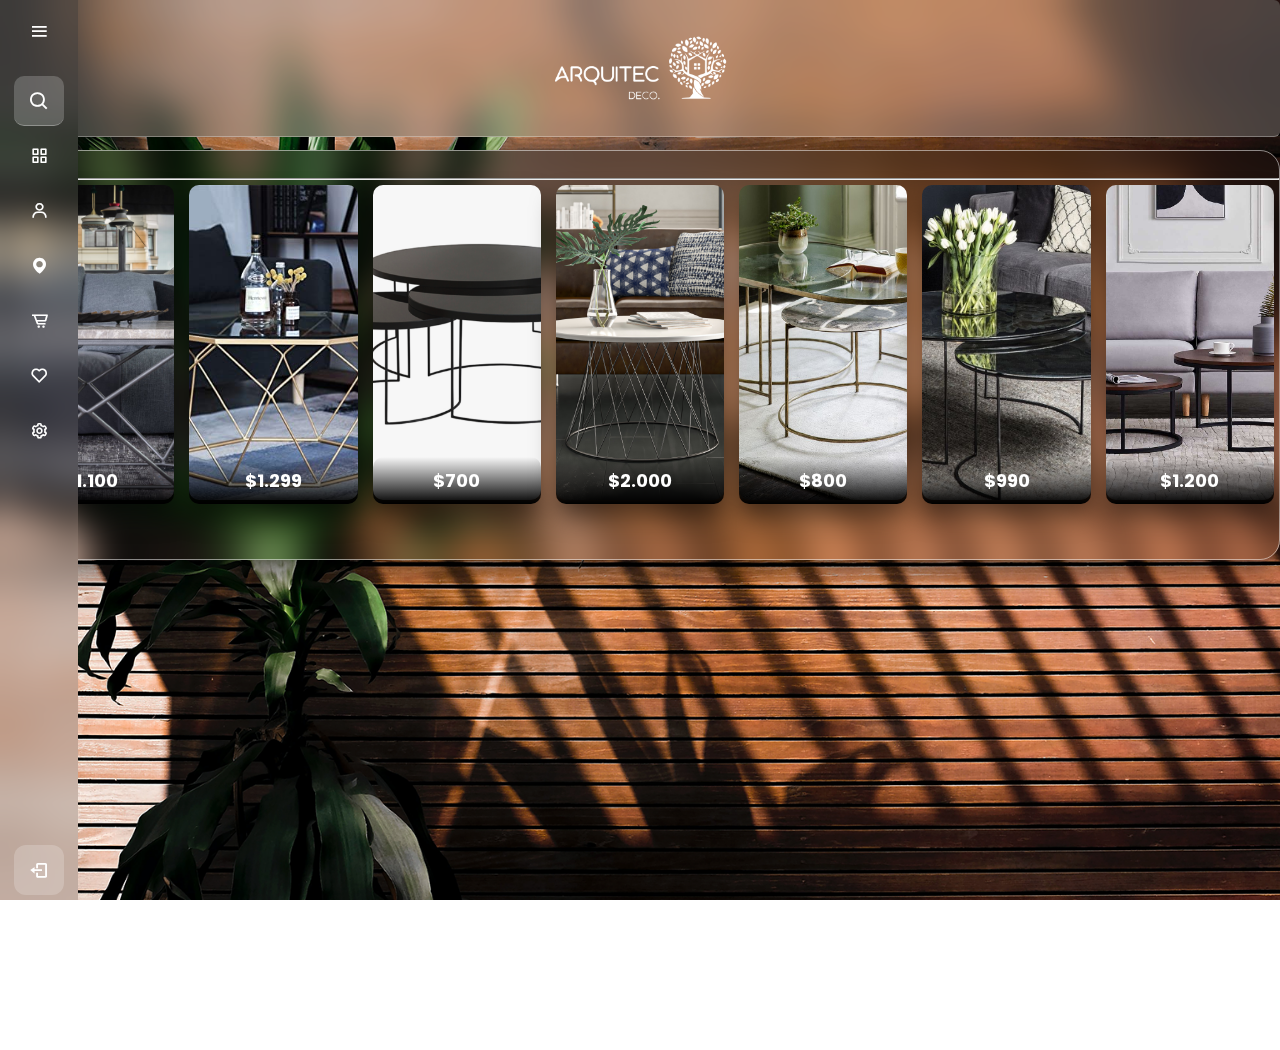
<file: mesas.html>
<!DOCTYPE html>
<html lang="en" dir="ltr">

<head>
    <title>Arqui.Deco</title>

    <meta charset="UTF-8">
    <meta http-equiv="X-UA-Compatible" content="IE=edge">
    <meta name="viewport" content="width=device-width, initial-scale=1.0">
    <link rel="stylesheet" href="./css/style.css">
    <script src="js/scrollreveal.js"></script>
    <!-- Boxicons CDN link -->
    <link href='https://unpkg.com/boxicons@2.0.7/css/boxicons.min.css' rel='stylesheet'>
        
    <!-- google fonts -->
    <link rel="preconnect" href="https://fonts.googleapis.com">
<link rel="preconnect" href="https://fonts.gstatic.com" crossorigin>
<link href="https://fonts.googleapis.com/css2?family=Poppins:wght@100&family=Quicksand&display=swap" rel="stylesheet">
    <!--bootstrap-->
    <link href="https://cdn.jsdelivr.net/npm/bootstrap@5.0.1/dist/css/bootstrap.min.css" rel="stylesheet"
        integrity="sha384-+0n0xVW2eSR5OomGNYDnhzAbDsOXxcvSN1TPprVMTNDbiYZCxYbOOl7+AMvyTG2x" crossorigin="anonymous">

</head>

<body>



    <header class="header">
        <div class="logo">
            <img class=" item_logo " src="img/logotipo.png" alt="">
        </div>
    </header>

    <!-- loader -->
    <div class="inicio_logo2" id="loader">
        <img class="logo2" src="./img/logotipo3.png" alt="">

        <div class="loader-container ">
            <div class="loader1" style="
        width: 380px;   height: 380px;">
            </div>
        </div>
    </div>
    <!-- fin loader -->



    <!--Sidebar-->

    <body>
        <div class="sidebar">
            <div class="logo_content">
                <div class="logo">
                    <img class="mini-logo" src="img/mini-logo.png" alt="">
                </div>
                <i class='bx bx-menu' id="btn"></i>
            </div>
            <ul class="nav_list">
                <li>
                    <i class='bx bx-search'></i>
                    <input type="text" placeholder="Buscar...">
                    <span class="tooltip">Buscar</span>
                </li>
                <li>
                    <a href="#">
                        <i class='bx bx-grid-alt'></i>
                        <span class="links_name">Articulos</span>
                    </a>
                    <span class="tooltip">Articulos</span>
                </li>
                <li>
                    <a href="#">
                        <i class='bx bx-user'></i>
                        <span class="links_name">Usuario</span>
                    </a>
                    <span class="tooltip">Usuario</span>
                </li>
                <li>
                    <a href="#">
                        <i class='bx bxs-map' ></i>
                        <span class="links_name">Encuentranos</span>
                    </a>
                    <span class="tooltip">Encuentranos</span>
                </li>
                <li>
                    <a href="#">
                        <i class='bx bx-cart-alt'></i>
                        <span class="links_name">Carrito</span>
                    </a>
                    <span class="tooltip">Carrito</span>
                </li>
                <li>
                    <a href="#">
                        <i class='bx bx-heart'></i>
                        <span class="links_name">Favorito</span>
                    </a>
                    <span class="tooltip">Favorito</span>
                </li>
                <li>
                    <a href="#">
                        <i class='bx bx-cog'></i>
                        <span class="links_name">Configuracion</span>
                    </a>
                    <span class="tooltip">Configuracion</span>
                </li>
            </ul>
            <div class="profile_content">
                <div class="profile">
                    <div class="profile_details">
                        <img src="img/perfil.jpg" aklt="">
                        <div class="name_job">
                            <div class="name">Yamil Riera</div>
                            <div class="job">Web Designer</div>
                        </div>
                    </div>
                    <i class='bx bx-log-out' id="log_out"></i>
                </div>
            </div>
        </div>
        

      
    <!-- fin Sidebar -->



    <!-- articulos mesas -->
    <div class="container articulos">
        <section id="mesas">
            <h5 class="title">mesas</h5>
            <hr>

            <div class="gallery-container">

                <div class="gallery__item">
                    <img src="img/mesas/mesa 1.jpeg" alt="" class="gallery__img">
                    <h5 class="gallery__title"> $1.100 </h5>
                </div>

                <div class="gallery__item">
                    <img src="img/mesas/mesa 2.jpg" alt="" class="gallery__img">
                    <h5 class="gallery__title"> $1.299 </h5>
                </div>

                <div class="gallery__item">
                    <img src="img/mesas/mesa 3.png" alt="" class="gallery__img">
                    <h5 class="gallery__title"> $700 </h5>
                </div>

                <div class="gallery__item">
                    <img src="img/mesas/mesa 4.jpg" alt="" class="gallery__img">
                    <h5 class="gallery__title">$2.000 </h5>
                </div>

                <div class="gallery__item">
                    <img src="img/mesas/mesa 5.jpg" alt="" class="gallery__img">
                    <h5 class="gallery__title">$800 </h5>
                </div>

                <div class="gallery__item">
                    <img src="img/mesas/mesa 6.jpg" alt="" class="gallery__img">
                    <h5 class="gallery__title">$990 </h5>
                </div>

                <div class="gallery__item">
                    <img src="img/mesas/mesa 7.jpg" alt="" class="gallery__img">
                    <h5 class="gallery__title">$1.200 </h5>
                </div>
            </div>
    </div>
    <!--fin mesas-->






    <script src="https://cdn.jsdelivr.net/npm/bootstrap@5.0.1/dist/js/bootstrap.bundle.min.js"
        integrity="sha384-gtEjrD/SeCtmISkJkNUaaKMoLD0//ElJ19smozuHV6z3Iehds+3Ulb9Bn9Plx0x4"
        crossorigin="anonymous"></script>
    <script src="js/index.js"></script>


</body>

</html>
</file>
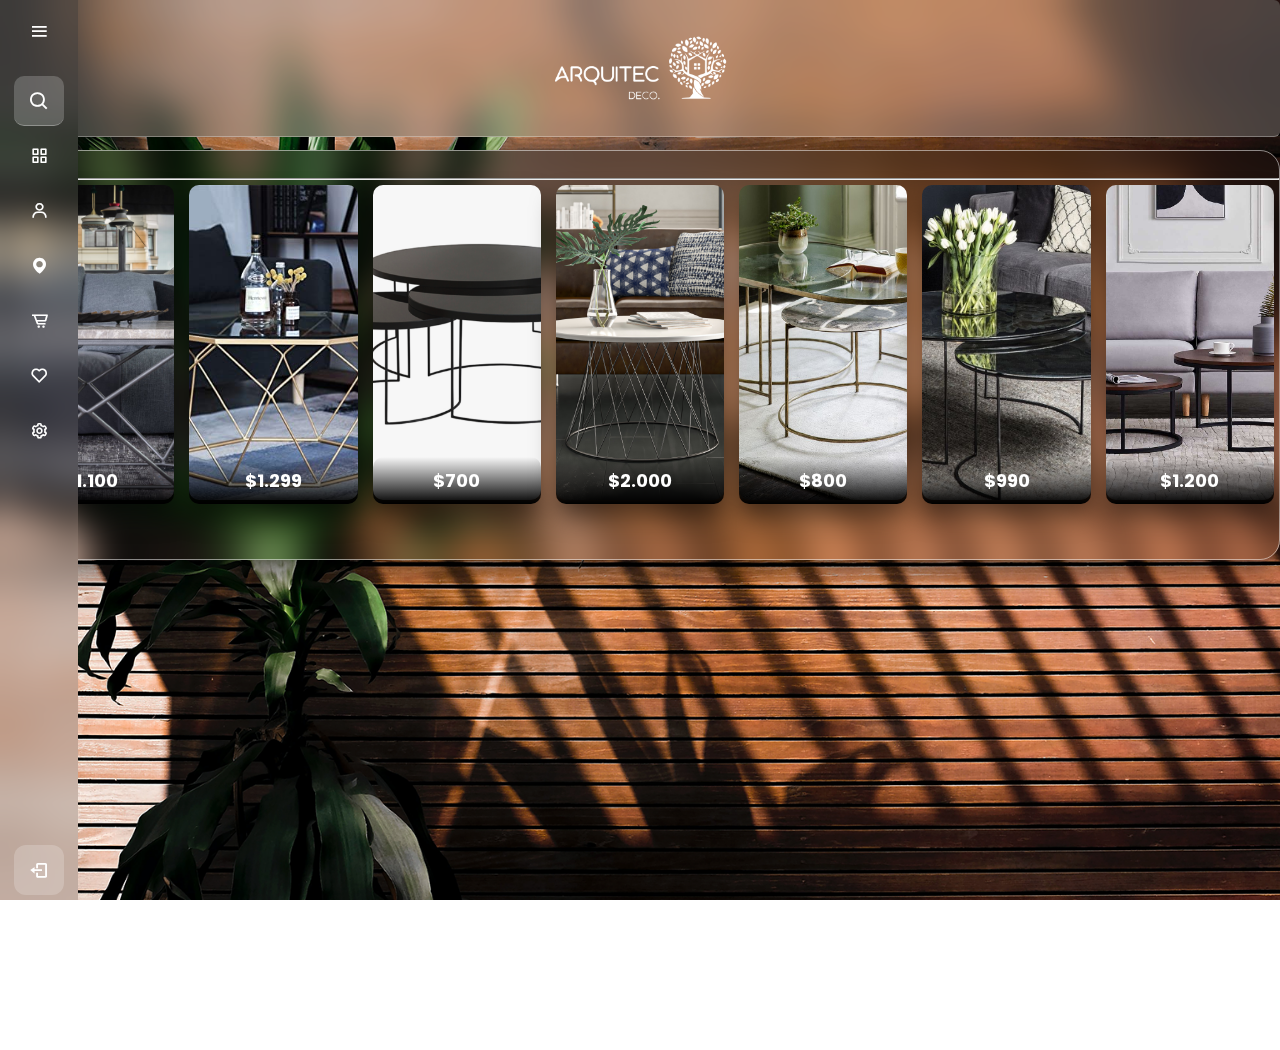
<file: nueva pagina/mesas.html>
<!DOCTYPE html>
<html lang="en" dir="ltr">

<head>
    <title>Arqui.Deco</title>

    <meta charset="UTF-8">
    <meta http-equiv="X-UA-Compatible" content="IE=edge">
    <meta name="viewport" content="width=device-width, initial-scale=1.0">
    <link rel="stylesheet" href="./css/style.css">
    <script src="js/scrollreveal.js"></script>
    <!-- Boxicons CDN link -->
    <link href='https://unpkg.com/boxicons@2.0.7/css/boxicons.min.css' rel='stylesheet'>
        
    <!-- google fonts -->
    <link rel="preconnect" href="https://fonts.googleapis.com">
<link rel="preconnect" href="https://fonts.gstatic.com" crossorigin>
<link href="https://fonts.googleapis.com/css2?family=Poppins:wght@100&family=Quicksand&display=swap" rel="stylesheet">
    <!--bootstrap-->
    <link href="https://cdn.jsdelivr.net/npm/bootstrap@5.0.1/dist/css/bootstrap.min.css" rel="stylesheet"
        integrity="sha384-+0n0xVW2eSR5OomGNYDnhzAbDsOXxcvSN1TPprVMTNDbiYZCxYbOOl7+AMvyTG2x" crossorigin="anonymous">

</head>

<body>



    <header class="header">
        <div class="logo">
            <img class=" item_logo " src="img/logotipo.png" alt="">
        </div>
    </header>

    <!-- loader -->
    <div class="inicio_logo2" id="loader">
        <img class="logo2" src="./img/logotipo3.png" alt="">

        <div class="loader-container ">
            <div class="loader1" style="
        width: 380px;   height: 380px;">
            </div>
        </div>
    </div>
    <!-- fin loader -->



    <!--Sidebar-->

    <body>
        <div class="sidebar">
            <div class="logo_content">
                <div class="logo">
                    <img class="mini-logo" src="img/mini-logo.png" alt="">
                </div>
                <i class='bx bx-menu' id="btn"></i>
            </div>
            <ul class="nav_list">
                <li>
                    <i class='bx bx-search'></i>
                    <input type="text" placeholder="Buscar...">
                    <span class="tooltip">Buscar</span>
                </li>
                <li>
                    <a href="#">
                        <i class='bx bx-grid-alt'></i>
                        <span class="links_name">Articulos</span>
                    </a>
                    <span class="tooltip">Articulos</span>
                </li>
                <li>
                    <a href="#">
                        <i class='bx bx-user'></i>
                        <span class="links_name">Usuario</span>
                    </a>
                    <span class="tooltip">Usuario</span>
                </li>
                <li>
                    <a href="#">
                        <i class='bx bxs-map' ></i>
                        <span class="links_name">Encuentranos</span>
                    </a>
                    <span class="tooltip">Encuentranos</span>
                </li>
                <li>
                    <a href="#">
                        <i class='bx bx-cart-alt'></i>
                        <span class="links_name">Carrito</span>
                    </a>
                    <span class="tooltip">Carrito</span>
                </li>
                <li>
                    <a href="#">
                        <i class='bx bx-heart'></i>
                        <span class="links_name">Favorito</span>
                    </a>
                    <span class="tooltip">Favorito</span>
                </li>
                <li>
                    <a href="#">
                        <i class='bx bx-cog'></i>
                        <span class="links_name">Configuracion</span>
                    </a>
                    <span class="tooltip">Configuracion</span>
                </li>
            </ul>
            <div class="profile_content">
                <div class="profile">
                    <div class="profile_details">
                        <img src="img/perfil.jpg" aklt="">
                        <div class="name_job">
                            <div class="name">Yamil Riera</div>
                            <div class="job">Web Designer</div>
                        </div>
                    </div>
                    <i class='bx bx-log-out' id="log_out"></i>
                </div>
            </div>
        </div>
        

      
    <!-- fin Sidebar -->



    <!-- articulos mesas -->
    <div class="container articulos">
        <section id="mesas">
            <h5 class="title">mesas</h5>
            <hr>

            <div class="gallery-container">

                <div class="gallery__item">
                    <img src="img/mesas/mesa 1.jpeg" alt="" class="gallery__img">
                    <h5 class="gallery__title"> $1.100 </h5>
                </div>

                <div class="gallery__item">
                    <img src="img/mesas/mesa 2.jpg" alt="" class="gallery__img">
                    <h5 class="gallery__title"> $1.299 </h5>
                </div>

                <div class="gallery__item">
                    <img src="img/mesas/mesa 3.png" alt="" class="gallery__img">
                    <h5 class="gallery__title"> $700 </h5>
                </div>

                <div class="gallery__item">
                    <img src="img/mesas/mesa 4.jpg" alt="" class="gallery__img">
                    <h5 class="gallery__title">$2.000 </h5>
                </div>

                <div class="gallery__item">
                    <img src="img/mesas/mesa 5.jpg" alt="" class="gallery__img">
                    <h5 class="gallery__title">$800 </h5>
                </div>

                <div class="gallery__item">
                    <img src="img/mesas/mesa 6.jpg" alt="" class="gallery__img">
                    <h5 class="gallery__title">$990 </h5>
                </div>

                <div class="gallery__item">
                    <img src="img/mesas/mesa 7.jpg" alt="" class="gallery__img">
                    <h5 class="gallery__title">$1.200 </h5>
                </div>
            </div>
    </div>
    <!--fin mesas-->






    <script src="https://cdn.jsdelivr.net/npm/bootstrap@5.0.1/dist/js/bootstrap.bundle.min.js"
        integrity="sha384-gtEjrD/SeCtmISkJkNUaaKMoLD0//ElJ19smozuHV6z3Iehds+3Ulb9Bn9Plx0x4"
        crossorigin="anonymous"></script>
    <script src="js/index.js"></script>


</body>

</html>
</file>
<file: css/style.css>
@import url('https://fonts.googleapis.com/css2?family=Poppins:wght@200;300;400;500;600;700&display=swap');
*{
  margin: 0;
  padding: 0;
  box-sizing: border-box;
  font-family:'Quicksand', sans-serif;
}
body{
  background-image: url("../img/fondo_2.png");
  background-repeat: no-repeat;
  justify-content: center;
  background-attachment: fixed;
  background-size: cover;
  position: relative;
  min-height: 100vh;
  width: 100%;
  overflow: hidden;
  }
  

/* loader */
.inicio_logo2{
  width: 100%;
  min-height: 100vh;
  background-attachment: fixed;
  background-position: center;
  clip-path: circle(100% at 50% 50%);
  transition: clip-path 3s ease-in-out;
  position: fixed ;
  z-index:100;
top: 0;
}
.loader2{
  clip-path: circle(0% at 50% 50%);
}

.logo2{
  position: fixed;
  top: 50%;
  left: 50%;
  transform: translate(-50%, -50%);
  width: 100%;
  backdrop-filter: blur(40px);
  
}

.loader-container {
  z-index: 1;
  position: fixed ;
  display: flex;
  justify-content: center;
  align-items: center;
  width: 100%;
  height: 100vh;
  top: 0;
}
.loader-container .loader1{
  position:fixed;
  transform: translate(-50%, -50%);
  top: 50%;
  left: 50%;
  border: solid 2px transparent;
  border-top-color:white;
  border-left-color:white;
  border-radius:50%;
  animation: loader1 3s linear  infinite;
}


@keyframes loader1 {
  0% {
      transform: translate(-50%, -50%) rotate(0deg);
  }
  100% {
      transform: translate(-50%, -50%) rotate(360deg);
  }
}
/* fin loader */



/* Google Font CDN Link */

::selection{
  color: #fff;
  background: #11101d;
  
}
.mini-logo{
  width: 50%;
  margin-top: 40px;
}
.sidebar{
  position: fixed;
  top: 0;
  left: 0;
  height: 100%;
  width: 78px;
  backdrop-filter: blur(20px); 
  padding: 6px 14px;
  z-index: 99;
  transition: all 0.5s ease;
}
.sidebar.active{
  width: 240px
}
.sidebar .logo_content .logo{
  color: #fff;
  display: flex;
  height: 50px;
  width: 100%;
  align-items: center;
  opacity: 0;
  pointer-events: none;
  transition: all 0.5s ease;
  margin-bottom: 20%;
}

.sidebar.active .logo_content .logo{
  opacity: 1;
  pointer-events: none;
}

.sidebar #btn{
  position: absolute;
  color: #fff;
  top: 6px;
  left: 50%;
  font-size: 22px;
  height: 50px;
  width: 50px;
  text-align: center;
  line-height: 50px;
  transform: translateX(-50%);
}
.sidebar.active #btn{
  left: 90%;
}
.sidebar ul{
  margin-top: 20px;
  padding: 0;
}
.sidebar ul li{
  position: relative;
  height: 50px;
  width: 100%;
  margin: 0 5px;
  list-style: none;
  line-height: 50px;
  margin: 5px 0;
}
.sidebar ul li .tooltip{
  position: absolute;
  left: 125px;
  top: 0;
  transform: translate(-50% , -50%);
  border-radius: 6px;
  height: 35px;
  width: 120px;
  background: #fff;
  line-height: 35px;
  text-align: center;
  box-shadow: 0 5px 10px rgba(0, 0, 0, 0.2);
  transition: 0s;
  opacity: 0;
  pointer-events: none;
  display: block;
}
.sidebar.active ul li .tooltip{
  display: none;
}
.sidebar ul li:hover .tooltip{
  transition: all 0.5s ease;
  opacity: 1;
  top: 50%
}
.sidebar ul li input{
  position: absolute;
  height: 100%;
  width: 100%;
  left: 0;
  top: 0;
  border-radius: 10px;
  outline: none;
  border: none;
  border-bottom: solid 1px rgba(255, 255, 255, 0.3);
  background-color: rgba(255, 255,255,0.2);
  padding-left: 50px;
  font-size: 18px;
  color: #fff;

}
.sidebar ul li .bx-search{
  position: absolute;
  z-index: 99;
  color: #fff;
  font-size: 22px;
  transition: all 0.5 ease;
}
.sidebar ul li .bx-search:hover{
  background: #fff;
  
}
.sidebar ul li a{
  color: #fff;
  display: flex;
  align-items: center;
  text-decoration: none;
  border-radius: 12px;
  white-space: nowrap;
  transition: all 0.4s ease;
}
.sidebar ul li a:hover{
  background-color: rgba(255, 255,255,0.2);
  color: #fff;
}
.sidebar ul li i{
  font-size: 19px;
  font-weight: 400;
  height: 50px;
  min-width: 50px;
  border-radius: 12px;
  line-height: 50px;
  text-align: center;
}
.sidebar .links_name{
  font-size: 15px;
  font-weight: 400;
  opacity: 0;
  pointer-events: none;
  transition: all 0.3s ease;
}
.sidebar.active .links_name{
  transition: 0s;
  opacity: 1;
  pointer-events: auto
}
.sidebar .profile_content{
  position: absolute;
  color: #fff;
  bottom: 0;
  left: 0;
  width: 100%;
}
.sidebar .profile_content .profile{
  position: relative;
  padding: 10px 6px;
  height: 60px;
  background: none;
  transition: all 0.4s ease;
}
.sidebar.active .profile_content .profile{
  background-color: rgba(255, 255,255,0.2);
}
.profile_content .profile .profile_details{
  display: flex;
  align-items: center;
  left: -290px;
  opacity: 0 ;
  pointer-events: none;
  white-space: nowrap;
  transition: all 0.4s ease;
}
.sidebar.active .profile .profile_details{
  opacity: 1;
  pointer-events: auto;
}
.profile .profile_details img{
  height: 45px;
  width: 45px;
  object-fit: cover;
  border-radius: 12px;
}
.profile .profile_details .name_job{
  margin-left: 10px;
}
.profile .profile_details .name{
  font-size: 15px;
  font-weight: 400;
}
.profile .profile_details .job{
  font-size: 12px;
}
.profile #log_out{
  position: absolute;
  bottom: 5px;
  left: 50%;
  transform: translateX(-50%);
  min-width: 50px;
  line-height: 50px;
  font-size: 20px;
  border-radius: 12px;
  text-align: center;
  transition: all 0.4s ease;
  background-color: rgba(255, 255,255,0.2);
}
.sidebar.active .profile #log_out{
  left: 88%;
}
.sidebar.active .profile #log_out{
  background: none
}
.home_content{
  position: absolute;
  height: 100%;
  width: calc(100% - 78px);
  left: 78px;
  background: #E4E9F7;
  box-shadow: 0 5px 10px rgba(0,0,0,0.2px);
  transition: all 0.5s ease;
}
.sidebar.active ~ .home_content{
  z-index: 100;
}
.home_content .text{
  font-size: 25px;
  font-weight: 500;
  color: #1d1b31;
  margin: 12px;
}
.sidebar.active ~ .home_content{
  width: calc(100% - 240px);
  left: 240px;
}






.header{
  top: 0;
  border-radius: 6px;
  backdrop-filter: blur(20px); 
  width: 100%;
  position: fixed;
  z-index: 20;
  border-bottom: solid 1px rgba(255, 255, 255, 0.3);
  background-color: rgba(255, 255,255,0.2);

}
.logo{
  display: flex;
  justify-content: center;
  
}
.item_logo{
  width: 15%;
  top: 0;
}


.articulos{
  margin-top: 150px;
    border-radius: 20px;
    backdrop-filter: blur(20px); 
    /* background-color: rgba(255, 255,255,0.3); */
    border: solid 1px rgba(255, 255, 255, 0.5);
    box-shadow: 0px 15px 25px rgba(0, 0, 0, 0.5);
}
.informacion{
    color: black;
}



/*grid de imagenes*/
.gallery-container {
    display: grid;
    grid-template-columns: repeat(7, 1fr);
    padding: 5px;
    grid-gap: 15px;
    margin-bottom: 50px;
}
  
  .gallery__item {
    position: relative;
    width: 100%;
  }
  
  .gallery__img {
    width: 100%;
    height: 35vh;
    object-fit: cover;
    border-radius: 10px;
    box-shadow: 0px 15px 25px rgba(0, 0, 0, 0.5);
    cursor: pointer;
    
  }
  .title{
    font-size: 18px;
    color:white;
    font-family: 'Poppins', sans-serif;
  }
  .gallery__title {
    font-family: 'Poppins', sans-serif;
    display: flex;
    justify-content: center;
    font-size: 18px;
    position: absolute;
    bottom: 0;
    color: white;
    background: linear-gradient(rgba(255, 255, 255, 0), rgba(0, 0, 0, 1));
    width: 100%;
    margin: 0;
    padding: 10px;
    border-radius: 10px;
  }
  
  .gallery__item:hover {
    z-index:1;
    transform: scale(1.5);
    transition: all 0.5s;
  }
  /*fin de grid*/
</file>
<file: nueva pagina/css/style.css>
@import url('https://fonts.googleapis.com/css2?family=Poppins:wght@200;300;400;500;600;700&display=swap');
*{
  margin: 0;
  padding: 0;
  box-sizing: border-box;
  font-family:'Quicksand', sans-serif;
}
body{
  background-image: url("../img/fondo_2.png");
  background-repeat: no-repeat;
  justify-content: center;
  background-attachment: fixed;
  background-size: cover;
  position: relative;
  min-height: 100vh;
  width: 100%;
  overflow: hidden;
  }
  

/* loader */
.inicio_logo2{
  width: 100%;
  min-height: 100vh;
  background-attachment: fixed;
  background-position: center;
  clip-path: circle(100% at 50% 50%);
  transition: clip-path 3s ease-in-out;
  position: fixed ;
  z-index:100;
top: 0;
}
.loader2{
  clip-path: circle(0% at 50% 50%);
}

.logo2{
  position: fixed;
  top: 50%;
  left: 50%;
  transform: translate(-50%, -50%);
  width: 100%;
  backdrop-filter: blur(40px);
  
}

.loader-container {
  z-index: 1;
  position: fixed ;
  display: flex;
  justify-content: center;
  align-items: center;
  width: 100%;
  height: 100vh;
  top: 0;
}
.loader-container .loader1{
  position:fixed;
  transform: translate(-50%, -50%);
  top: 50%;
  left: 50%;
  border: solid 2px transparent;
  border-top-color:white;
  border-left-color:white;
  border-radius:50%;
  animation: loader1 3s linear  infinite;
}


@keyframes loader1 {
  0% {
      transform: translate(-50%, -50%) rotate(0deg);
  }
  100% {
      transform: translate(-50%, -50%) rotate(360deg);
  }
}
/* fin loader */



/* Google Font CDN Link */

::selection{
  color: #fff;
  background: #11101d;
  
}
.mini-logo{
  width: 50%;
  margin-top: 40px;
}
.sidebar{
  position: fixed;
  top: 0;
  left: 0;
  height: 100%;
  width: 78px;
  backdrop-filter: blur(20px); 
  padding: 6px 14px;
  z-index: 99;
  transition: all 0.5s ease;
}
.sidebar.active{
  width: 240px
}
.sidebar .logo_content .logo{
  color: #fff;
  display: flex;
  height: 50px;
  width: 100%;
  align-items: center;
  opacity: 0;
  pointer-events: none;
  transition: all 0.5s ease;
  margin-bottom: 20%;
}

.sidebar.active .logo_content .logo{
  opacity: 1;
  pointer-events: none;
}

.sidebar #btn{
  position: absolute;
  color: #fff;
  top: 6px;
  left: 50%;
  font-size: 22px;
  height: 50px;
  width: 50px;
  text-align: center;
  line-height: 50px;
  transform: translateX(-50%);
}
.sidebar.active #btn{
  left: 90%;
}
.sidebar ul{
  margin-top: 20px;
  padding: 0;
}
.sidebar ul li{
  position: relative;
  height: 50px;
  width: 100%;
  margin: 0 5px;
  list-style: none;
  line-height: 50px;
  margin: 5px 0;
}
.sidebar ul li .tooltip{
  position: absolute;
  left: 125px;
  top: 0;
  transform: translate(-50% , -50%);
  border-radius: 6px;
  height: 35px;
  width: 120px;
  background: #fff;
  line-height: 35px;
  text-align: center;
  box-shadow: 0 5px 10px rgba(0, 0, 0, 0.2);
  transition: 0s;
  opacity: 0;
  pointer-events: none;
  display: block;
}
.sidebar.active ul li .tooltip{
  display: none;
}
.sidebar ul li:hover .tooltip{
  transition: all 0.5s ease;
  opacity: 1;
  top: 50%
}
.sidebar ul li input{
  position: absolute;
  height: 100%;
  width: 100%;
  left: 0;
  top: 0;
  border-radius: 10px;
  outline: none;
  border: none;
  border-bottom: solid 1px rgba(255, 255, 255, 0.3);
  background-color: rgba(255, 255,255,0.2);
  padding-left: 50px;
  font-size: 18px;
  color: #fff;

}
.sidebar ul li .bx-search{
  position: absolute;
  z-index: 99;
  color: #fff;
  font-size: 22px;
  transition: all 0.5 ease;
}
.sidebar ul li .bx-search:hover{
  background: #fff;
  
}
.sidebar ul li a{
  color: #fff;
  display: flex;
  align-items: center;
  text-decoration: none;
  border-radius: 12px;
  white-space: nowrap;
  transition: all 0.4s ease;
}
.sidebar ul li a:hover{
  background-color: rgba(255, 255,255,0.2);
  color: #fff;
}
.sidebar ul li i{
  font-size: 19px;
  font-weight: 400;
  height: 50px;
  min-width: 50px;
  border-radius: 12px;
  line-height: 50px;
  text-align: center;
}
.sidebar .links_name{
  font-size: 15px;
  font-weight: 400;
  opacity: 0;
  pointer-events: none;
  transition: all 0.3s ease;
}
.sidebar.active .links_name{
  transition: 0s;
  opacity: 1;
  pointer-events: auto
}
.sidebar .profile_content{
  position: absolute;
  color: #fff;
  bottom: 0;
  left: 0;
  width: 100%;
}
.sidebar .profile_content .profile{
  position: relative;
  padding: 10px 6px;
  height: 60px;
  background: none;
  transition: all 0.4s ease;
}
.sidebar.active .profile_content .profile{
  background-color: rgba(255, 255,255,0.2);
}
.profile_content .profile .profile_details{
  display: flex;
  align-items: center;
  left: -290px;
  opacity: 0 ;
  pointer-events: none;
  white-space: nowrap;
  transition: all 0.4s ease;
}
.sidebar.active .profile .profile_details{
  opacity: 1;
  pointer-events: auto;
}
.profile .profile_details img{
  height: 45px;
  width: 45px;
  object-fit: cover;
  border-radius: 12px;
}
.profile .profile_details .name_job{
  margin-left: 10px;
}
.profile .profile_details .name{
  font-size: 15px;
  font-weight: 400;
}
.profile .profile_details .job{
  font-size: 12px;
}
.profile #log_out{
  position: absolute;
  bottom: 5px;
  left: 50%;
  transform: translateX(-50%);
  min-width: 50px;
  line-height: 50px;
  font-size: 20px;
  border-radius: 12px;
  text-align: center;
  transition: all 0.4s ease;
  background-color: rgba(255, 255,255,0.2);
}
.sidebar.active .profile #log_out{
  left: 88%;
}
.sidebar.active .profile #log_out{
  background: none
}
.home_content{
  position: absolute;
  height: 100%;
  width: calc(100% - 78px);
  left: 78px;
  background: #E4E9F7;
  box-shadow: 0 5px 10px rgba(0,0,0,0.2px);
  transition: all 0.5s ease;
}
.sidebar.active ~ .home_content{
  z-index: 100;
}
.home_content .text{
  font-size: 25px;
  font-weight: 500;
  color: #1d1b31;
  margin: 12px;
}
.sidebar.active ~ .home_content{
  width: calc(100% - 240px);
  left: 240px;
}






.header{
  top: 0;
  border-radius: 6px;
  backdrop-filter: blur(20px); 
  width: 100%;
  position: fixed;
  z-index: 20;
  border-bottom: solid 1px rgba(255, 255, 255, 0.3);
  background-color: rgba(255, 255,255,0.2);

}
.logo{
  display: flex;
  justify-content: center;
  
}
.item_logo{
  width: 15%;
  top: 0;
}


.articulos{
  margin-top: 150px;
    border-radius: 20px;
    backdrop-filter: blur(20px); 
    /* background-color: rgba(255, 255,255,0.3); */
    border: solid 1px rgba(255, 255, 255, 0.5);
    box-shadow: 0px 15px 25px rgba(0, 0, 0, 0.5);
}
.informacion{
    color: black;
}



/*grid de imagenes*/
.gallery-container {
    display: grid;
    grid-template-columns: repeat(7, 1fr);
    padding: 5px;
    grid-gap: 15px;
    margin-bottom: 50px;
}
  
  .gallery__item {
    position: relative;
    width: 100%;
  }
  
  .gallery__img {
    width: 100%;
    height: 35vh;
    object-fit: cover;
    border-radius: 10px;
    box-shadow: 0px 15px 25px rgba(0, 0, 0, 0.5);
    cursor: pointer;
    
  }
  .title{
    font-size: 18px;
    color:white;
    font-family: 'Poppins', sans-serif;
  }
  .gallery__title {
    font-family: 'Poppins', sans-serif;
    display: flex;
    justify-content: center;
    font-size: 18px;
    position: absolute;
    bottom: 0;
    color: white;
    background: linear-gradient(rgba(255, 255, 255, 0), rgba(0, 0, 0, 1));
    width: 100%;
    margin: 0;
    padding: 10px;
    border-radius: 10px;
  }
  
  .gallery__item:hover {
    z-index:1;
    transform: scale(1.5);
    transition: all 0.5s;
  }
  /*fin de grid*/
</file>
